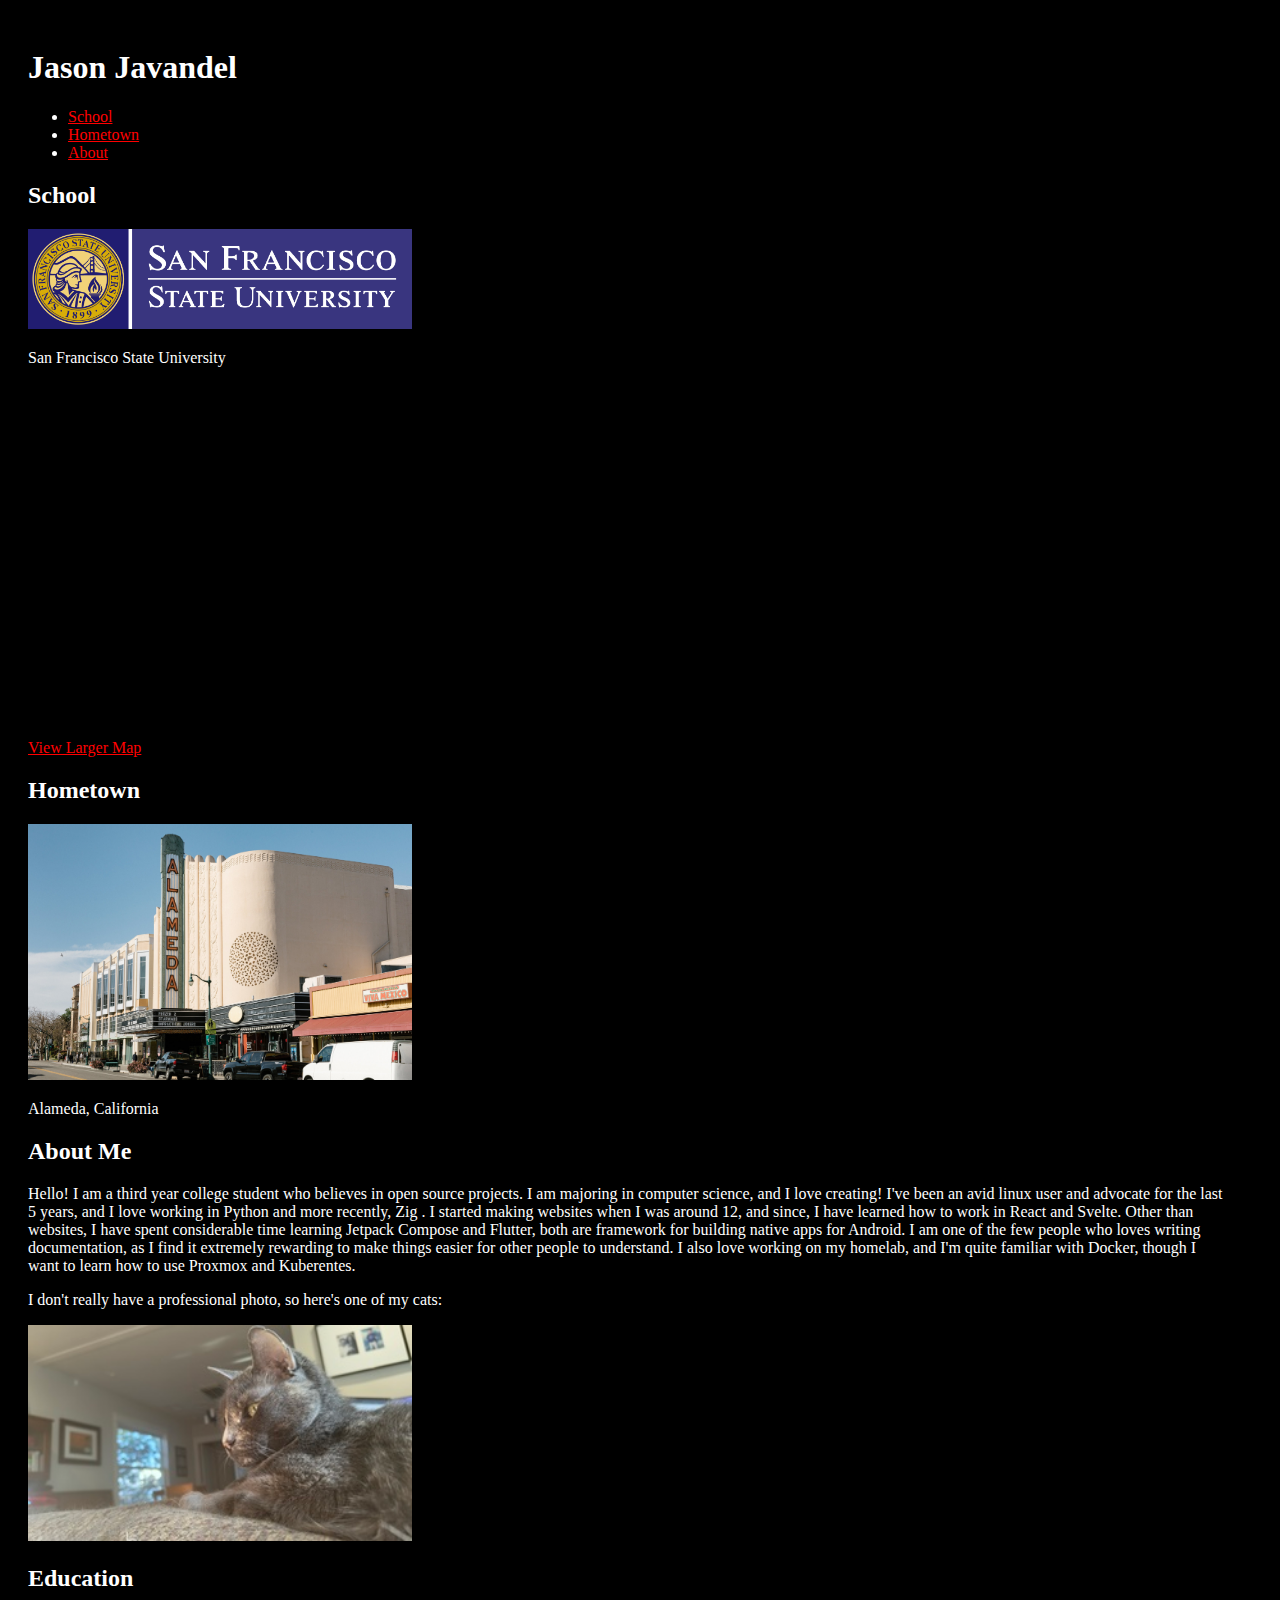
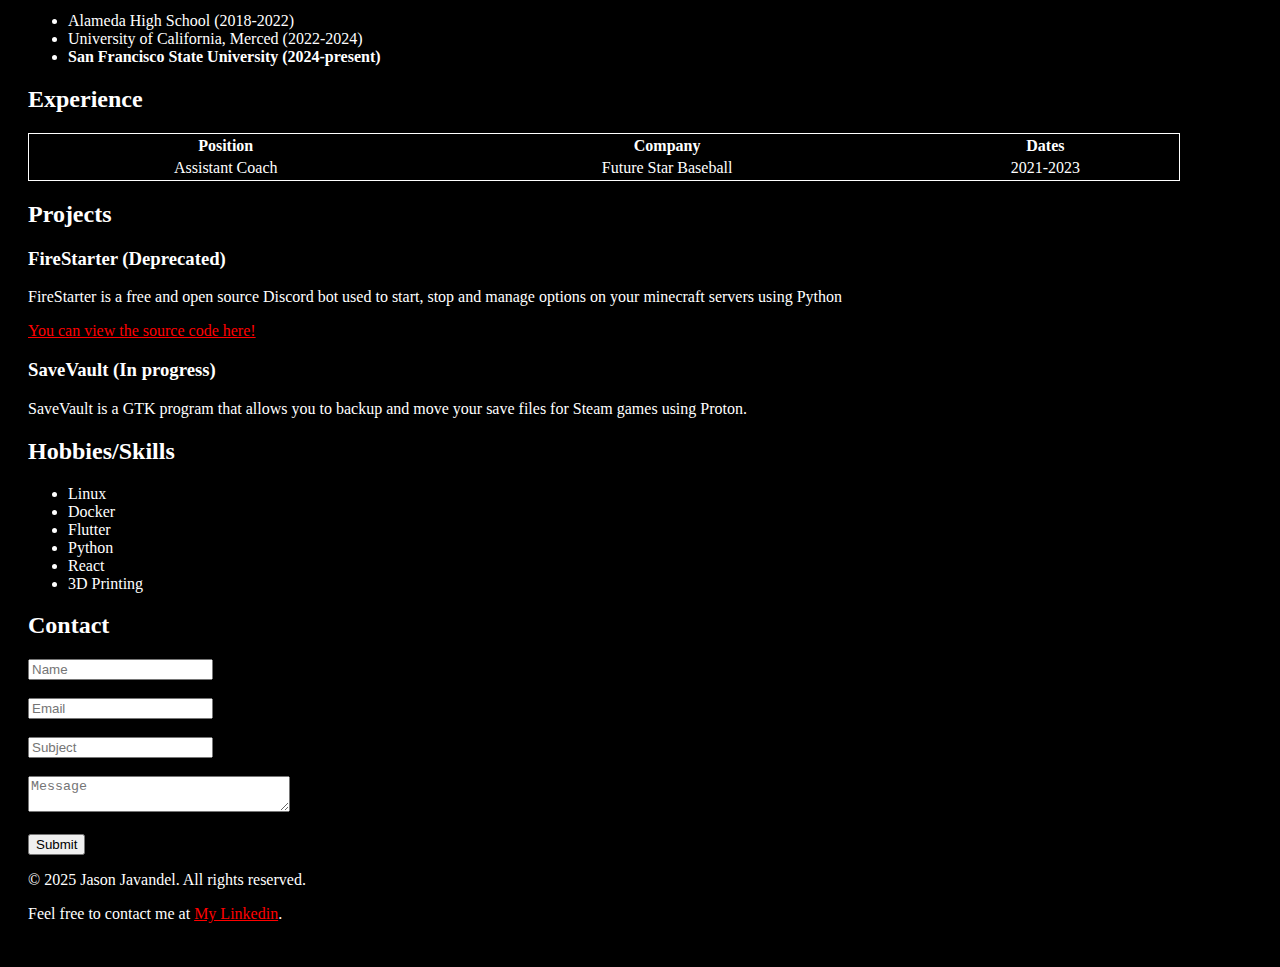
<file: assignments/assignment-2/index.html>
<!DOCTYPE html>
<html lang="en">
<head>
  <meta charset="UTF-8">
  <title>Jason Javandel - Portfolio</title>
  <meta name="viewport" content="width=device-width, initial-scale=1">
  <meta name="description" content="Portfolio website for Jason Javandel">
  <meta name="keywords" content="Jason Javandel, Portfolio, Web Development, Computer Science, Linux, Python, Flutter, React, Open Source">
  <link rel="icon" type="image/x-icon" href="images/favicon.ico">
</head>
<body style="background-color:black; color:white; padding:20px;">
  <header>
    <h1>Jason Javandel</h1>
  </header>
  <nav>
    <ul>
      <li><a href="#school" style="color: red;">School</a></li>
      <li><a href="#hometown" style="color: red;">Hometown</a></li>
      <li><a href="#about" style="color: red;">About</a></li>
    </ul>
  </nav>
  <main>
    <section id="school">
      <h2>School</h2>
      <img src="images/sfsu-logo.jpg" alt="San Francisco State University Logo" style="width:30vw; max-width: 400px;">
      <p>San Francisco State University</p>
      <!-- iframe to OpenStreetMap -->
      <iframe width="425" height="350" src="https://www.openstreetmap.org/export/embed.html?bbox=-122.48618602752687%2C37.718972229628875%2C-122.47671246528627%2C37.73013144497156&amp;layer=mapnik" style="border: 1px solid black"></iframe>
      <br>
      <a href="https://www.openstreetmap.org/?#map=17/37.724552/-122.481449" style="color:red">View Larger Map</a>
    </section>
    <section id="hometown">
      <h2>Hometown</h2>
      <img src="images/alameda.jpg" alt="Alameda Movie Theatre" style="width:30vw; max-width: 400px;">
      <p>Alameda, California</p>
    </section>
    <section id="about" style="max-width: 1200px;">
      <h2>About Me</h2>
      <p>
        Hello! I am a third year college student who believes in open source projects. I am majoring in computer science, and I love creating! I've been an avid linux user and advocate for the last 5 years, and I love working in Python and more recently, Zig . I started making websites when I was around 12, and since, I have learned how to work in React and Svelte. Other than websites, I have spent considerable time learning Jetpack Compose and Flutter, both are framework for building native apps for Android. I am one of the few people who loves writing documentation, as I find it extremely rewarding to make things easier for other people to understand. I also love working on my homelab, and I'm quite familiar with Docker, though I want to learn how to use Proxmox and Kuberentes.
      </p>
      <p>I don't really have a professional photo, so here's one of my cats:</p>
      <img src="images/holly.jpg" alt="A picture of a black cat on a couch" style="width:30vw; max-width: 400px;">
    </section>
    <section id="education">
      <h2>Education</h2>
      <ul>
        <li>Alameda High School (2018-2022)</li>
        <li>University of California, Merced (2022-2024)</li>
        <li style="font-weight:bold">San Francisco State University (2024-present)</li>
      </ul>
    </section>
    <section id="experience">
      <h2>Experience</h2>
      <table style="border:1px solid; width:90vw; max-width: 1400px;">
        <tr>
          <th>Position</th>
          <th>Company</th>
          <th>Dates</th>
        </tr>
        <tr>
          <td style="text-align: center;">Assistant Coach</td>
          <td style="text-align: center;">Future Star Baseball</td>
          <td style="text-align: center;">2021-2023</td>
        </tr>
      </table>
    </section>
    <section id="projects">
      <h2>Projects</h2>
      <article>
        <div>
          <h3>FireStarter (Deprecated)</h3>
          <p> FireStarter is a free and open source Discord bot used to start, stop and manage options on your minecraft servers using Python  </p>
          <a href="https://github.com/cherryyeti/FireStarter" style="color: red;" rel="noreferrer" target="_blank">You can view the source code here!</a>
        </div>
        <div>
          <h3>SaveVault (In progress)</h3>
          <p> SaveVault is a GTK program that allows you to backup and move your save files for Steam games using Proton.</p>
        </div>
      </article>
    </section>
    <section>
      <h2>Hobbies/Skills</h2>
      <ul>
        <li>Linux</li>
        <li>Docker</li>
        <li>Flutter</li>
        <li>Python</li>
        <li>React</li>
        <li>3D Printing</li>
      </ul>
    </section>
    <section id="contact">
      <h2>Contact</h2>
      <form>
        <input placeholder="Name" required>
        <br>
        <br>
        <input type="text" name="email" placeholder="Email"  pattern="\w+@\w+\.\w+" required>
        <br>
        <br>
        <input placeholder="Subject" required>
        <br>
        <br>

        <textarea placeholder="Message" required style="width:20vw; max-width:600px"></textarea>
        <br>
        <br>
        <input type="submit" value="Submit">
      </form>
    </section>
  </main>
  <footer>
    <p>&copy; 2025 Jason Javandel. All rights reserved.</p>
    <p>Feel free to contact me at <a href="https://www.linkedin.com/in/jason-javandel-b35348262/" style="color: red;" rel="noreferrer" target="_blank">My Linkedin</a>.</p>
  </footer>
</body>
</html>
</file>
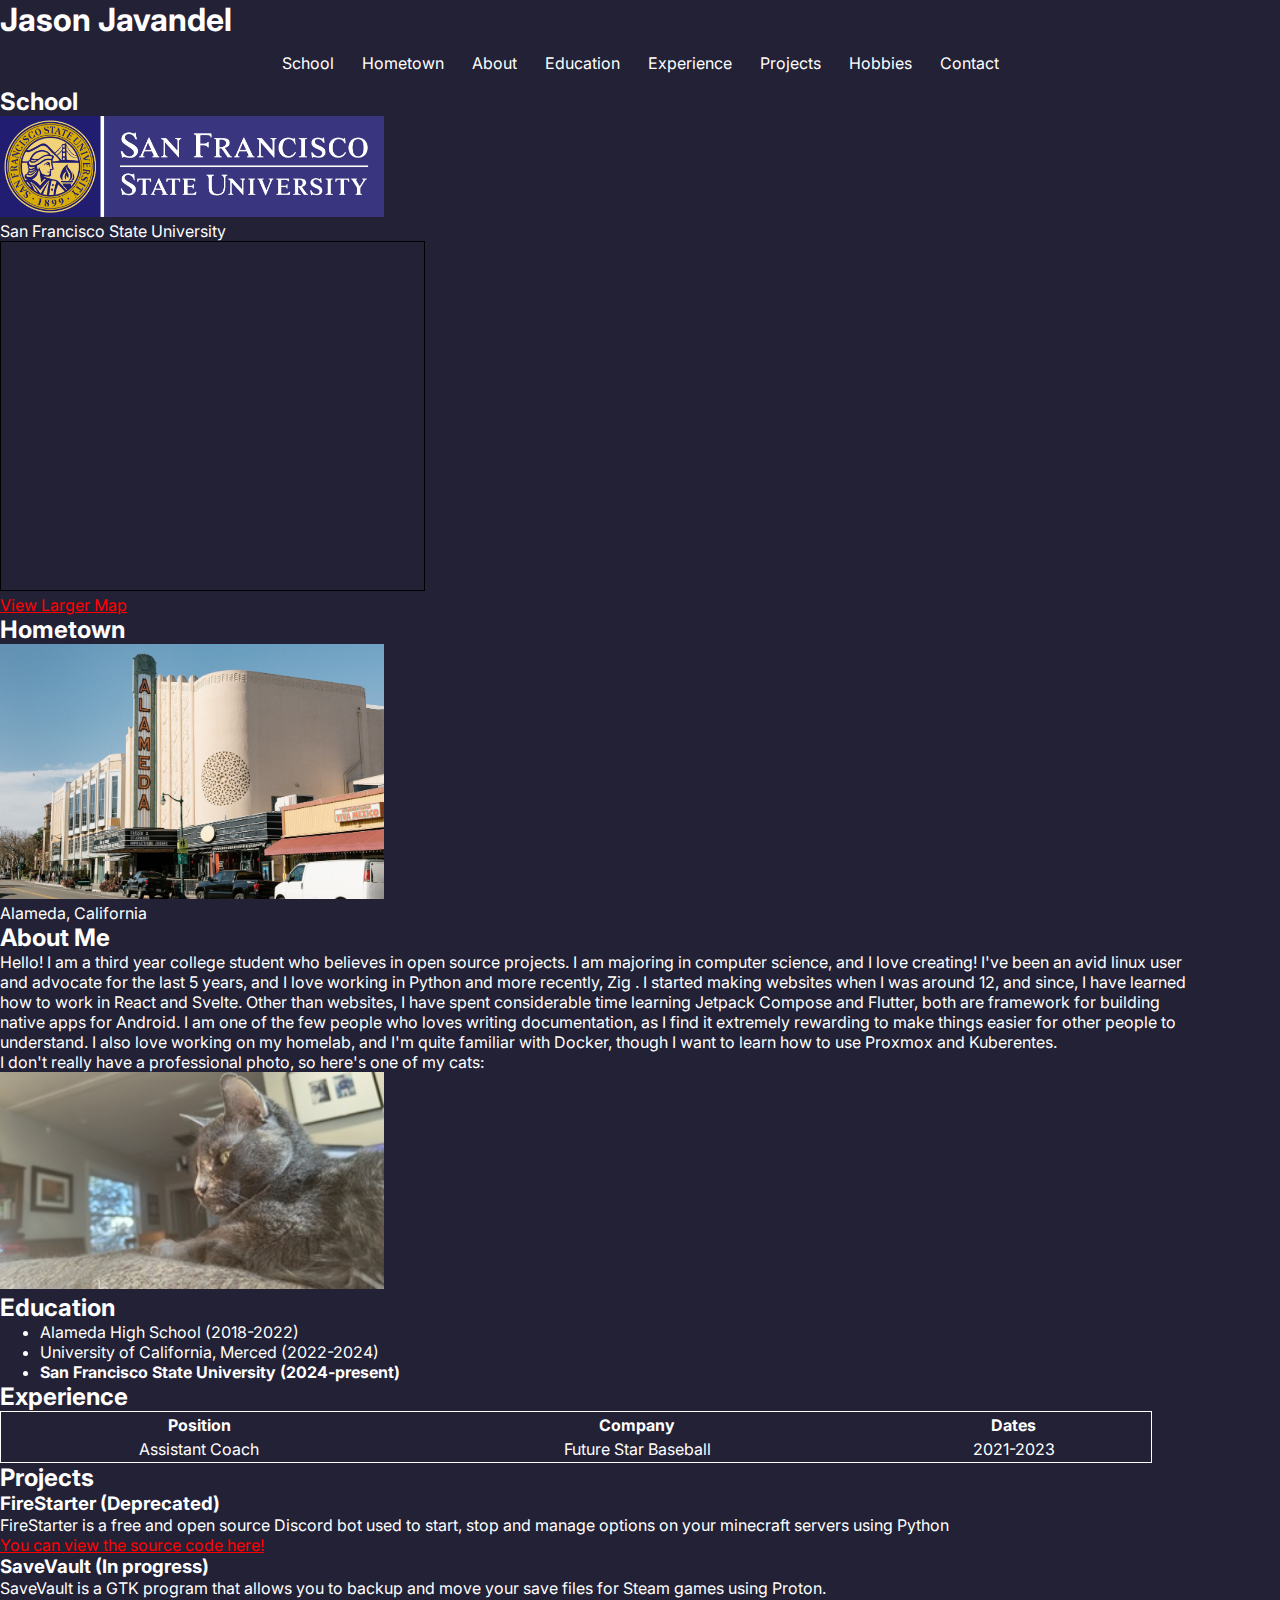
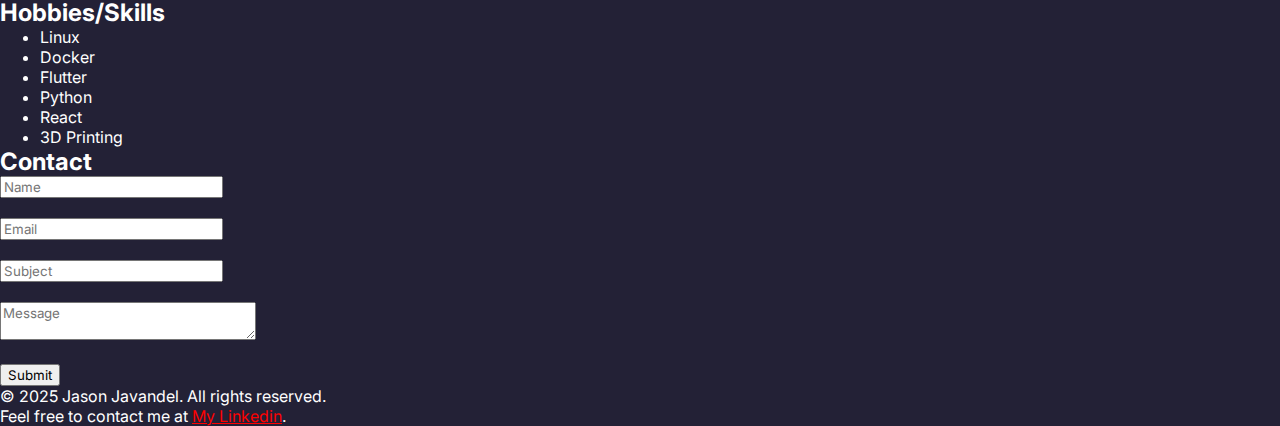
<file: assignments/assignment-3/index.html>
<!DOCTYPE html>
<html lang="en">
<head>
  <meta charset="UTF-8">
  <title>Jason Javandel - Portfolio</title>
  <meta name="viewport" content="width=device-width, initial-scale=1">
  <meta name="description" content="Portfolio website for Jason Javandel">
  <meta name="keywords" content="Jason Javandel, Portfolio, Web Development, Computer Science, Linux, Python, Flutter, React, Open Source">
  <link rel="icon" type="image/x-icon" href="images/favicon.ico">
  <link rel="stylesheet" href="index.css">
</head>
<body>
  <header>
    <h1>Jason Javandel</h1>
  </header>
  <nav>
    <ul>
      <li><a href="#school">School</a></li>
      <li><a href="#hometown">Hometown</a></li>
      <li><a href="#about">About</a></li>
      <li><a href="#education">Education</a></li>
      <li><a href="#experience">Experience</a></li>
      <li><a href="#projects">Projects</a></li>
      <li><a href="#hobbies">Hobbies</a></li>
      <li><a href="#contact">Contact</a></li>
    </ul>
  </nav>
  <main>
    <section id="school">
      <h2>School</h2>
      <img src="images/sfsu-logo.jpg" alt="San Francisco State University Logo" style="width:30vw; max-width: 400px;">
      <p>San Francisco State University</p>
      <!-- iframe to OpenStreetMap -->
      <iframe width="425" height="350" src="https://www.openstreetmap.org/export/embed.html?bbox=-122.48618602752687%2C37.718972229628875%2C-122.47671246528627%2C37.73013144497156&amp;layer=mapnik" style="border: 1px solid black"></iframe>
      <br>
      <a href="https://www.openstreetmap.org/?#map=17/37.724552/-122.481449" style="color:red">View Larger Map</a>
    </section>
    <section id="hometown">
      <h2>Hometown</h2>
      <img src="images/alameda.jpg" alt="Alameda Movie Theatre" style="width:30vw; max-width: 400px;">
      <p>Alameda, California</p>
    </section>
    <section id="about" style="max-width: 1200px;">
      <h2>About Me</h2>
      <p>
        Hello! I am a third year college student who believes in open source projects. I am majoring in computer science, and I love creating! I've been an avid linux user and advocate for the last 5 years, and I love working in Python and more recently, Zig . I started making websites when I was around 12, and since, I have learned how to work in React and Svelte. Other than websites, I have spent considerable time learning Jetpack Compose and Flutter, both are framework for building native apps for Android. I am one of the few people who loves writing documentation, as I find it extremely rewarding to make things easier for other people to understand. I also love working on my homelab, and I'm quite familiar with Docker, though I want to learn how to use Proxmox and Kuberentes.
      </p>
      <p>I don't really have a professional photo, so here's one of my cats:</p>
      <img src="images/holly.jpg" alt="A picture of a black cat on a couch" style="width:30vw; max-width: 400px;">
    </section>
    <section id="education">
      <h2>Education</h2>
      <ul>
        <li>Alameda High School (2018-2022)</li>
        <li>University of California, Merced (2022-2024)</li>
        <li style="font-weight:bold">San Francisco State University (2024-present)</li>
      </ul>
    </section>
    <section id="experience">
      <h2>Experience</h2>
      <table style="border:1px solid; width:90vw; max-width: 1400px;">
        <tr>
          <th>Position</th>
          <th>Company</th>
          <th>Dates</th>
        </tr>
        <tr>
          <td style="text-align: center;">Assistant Coach</td>
          <td style="text-align: center;">Future Star Baseball</td>
          <td style="text-align: center;">2021-2023</td>
        </tr>
      </table>
    </section>
    <section id="projects">
      <h2>Projects</h2>
      <article>
        <div>
          <h3>FireStarter (Deprecated)</h3>
          <p> FireStarter is a free and open source Discord bot used to start, stop and manage options on your minecraft servers using Python  </p>
          <a href="https://github.com/cherryyeti/FireStarter" style="color: red;" rel="noreferrer" target="_blank">You can view the source code here!</a>
        </div>
        <div>
          <h3>SaveVault (In progress)</h3>
          <p> SaveVault is a GTK program that allows you to backup and move your save files for Steam games using Proton.</p>
        </div>
      </article>
    </section>
    <section id="hobbies">
      <h2>Hobbies/Skills</h2>
      <ul>
        <li>Linux</li>
        <li>Docker</li>
        <li>Flutter</li>
        <li>Python</li>
        <li>React</li>
        <li>3D Printing</li>
      </ul>
    </section>
    <section id="contact">
      <h2>Contact</h2>
      <form>
        <input placeholder="Name" required>
        <br>
        <br>
        <input type="text" name="email" placeholder="Email"  pattern="\w+@\w+\.\w+" required>
        <br>
        <br>
        <input placeholder="Subject" required>
        <br>
        <br>

        <textarea placeholder="Message" required style="width:20vw; max-width:600px"></textarea>
        <br>
        <br>
        <input type="submit" value="Submit">
      </form>
    </section>
  </main>
  <footer>
    <p>&copy; 2025 Jason Javandel. All rights reserved.</p>
    <p>Feel free to contact me at <a href="https://www.linkedin.com/in/jason-javandel-b35348262/" style="color: red;" rel="noreferrer" target="_blank">My Linkedin</a>.</p>
  </footer>
</body>
</html>
</file>
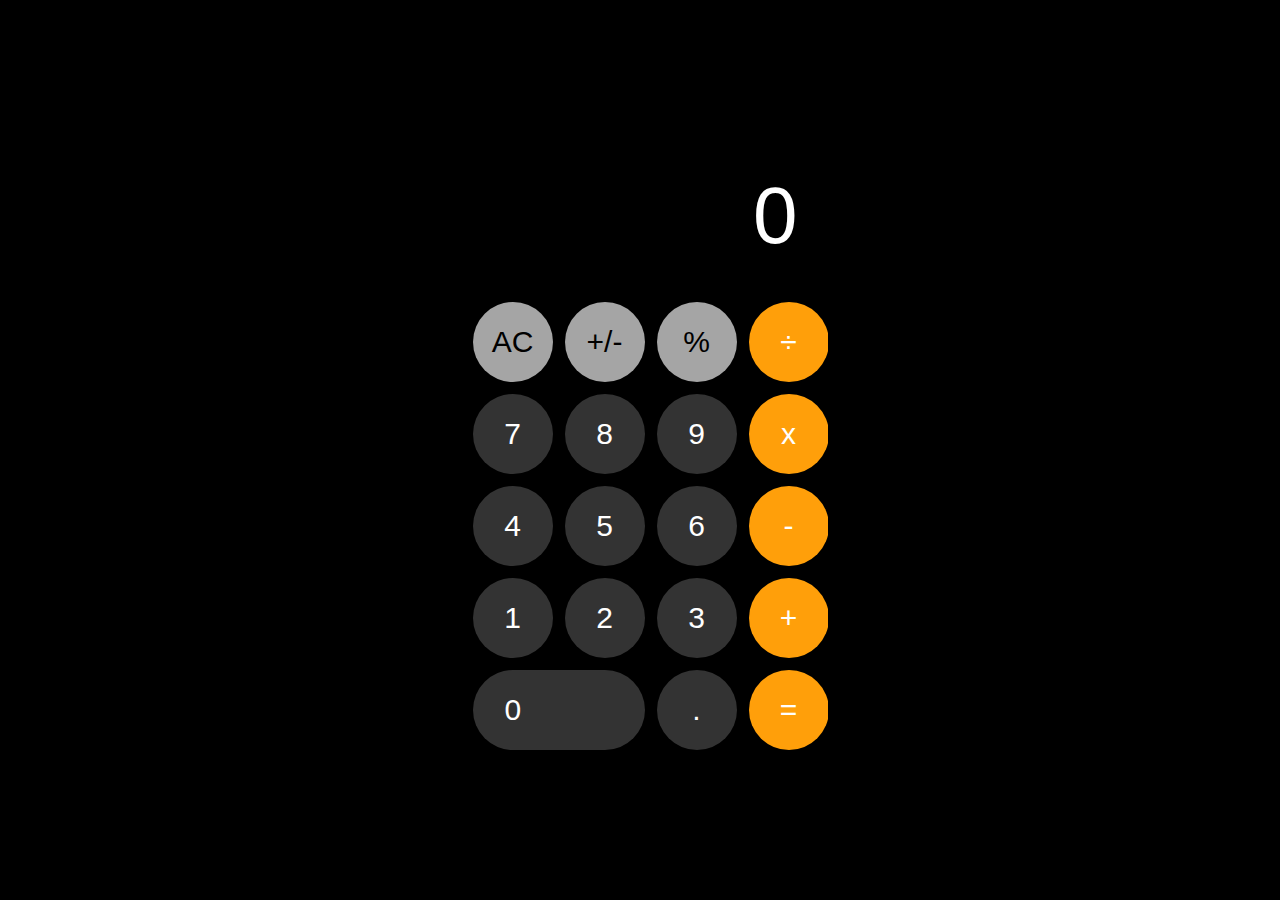
<file: assignments/assignment-4/calculator.html>
<!DOCTYPE html>
<html lang="en">
<head>
    <meta charset="UTF-8">
    <meta name="viewport" content="width=device-width, initial-scale=1.0">
    <title>Calculator</title>
    <link rel="stylesheet" href="./styles/calculator.css">
</head>
<body>
    <div class="calculator">
        <div class="display">0</div>
        <div class="buttons">
            <button class="utility">AC</button>
            <button class="utility">+/-</button>
            <button class="utility">%</button>
            <button class="operation">÷</button>
            
            <button class="number">7</button>
            <button class="number">8</button>
            <button class="number">9</button>
            <button class="operation">x</button>
            
            <button class="number">4</button>
            <button class="number">5</button>
            <button class="number">6</button>
            <button class="operation">-</button>
            
            <button class="number">1</button>
            <button class="number">2</button>
            <button class="number">3</button>
            <button class="operation">+</button>
            
            <button class="number zero">0</button>
            <button class="number">.</button>
            <button class="operation equals">=</button>
        </div>
    </div>
    <script src="./scripts/calculator.js"></script>
</body>
</html>
</file>
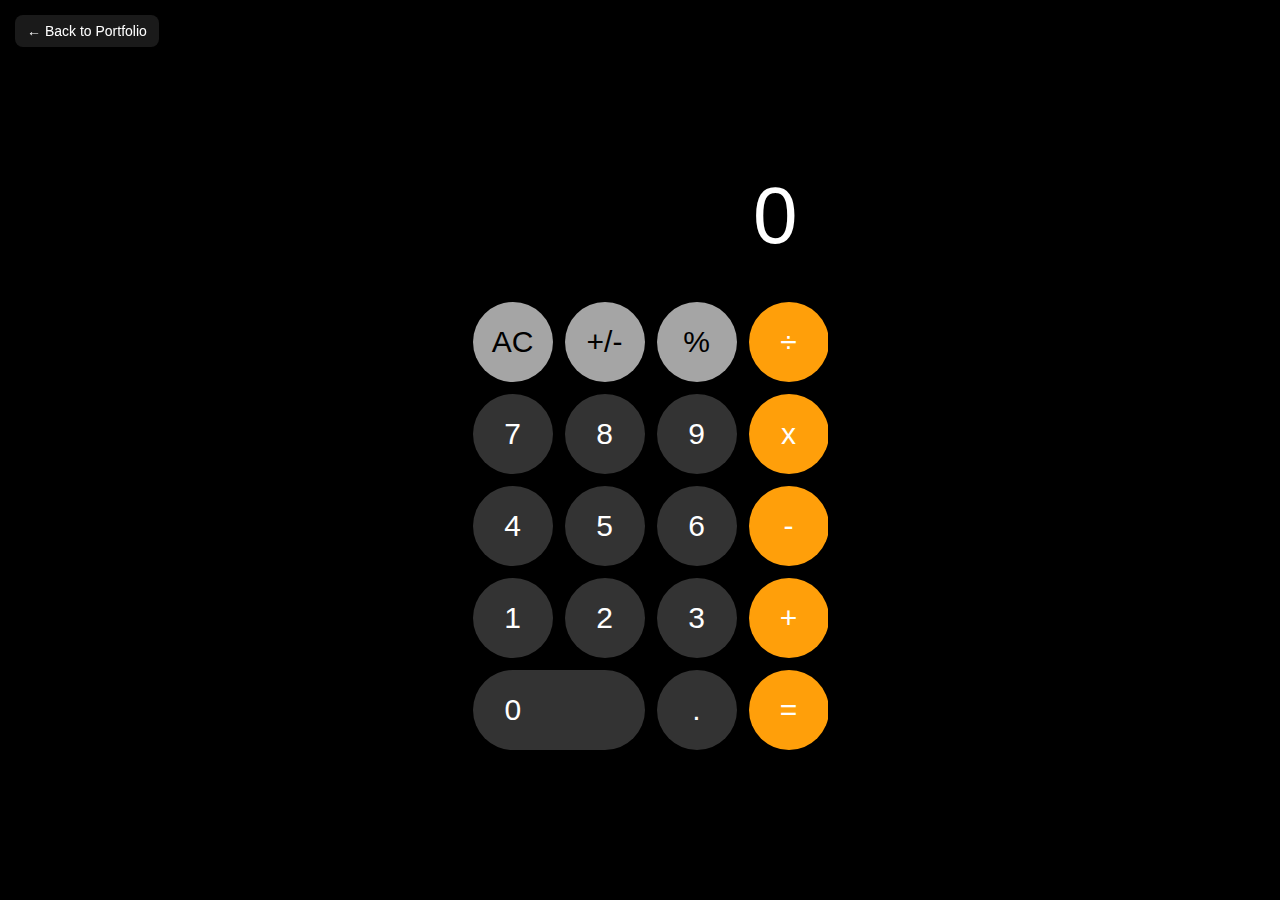
<file: assignments/final/calculator.html>
<!DOCTYPE html>
<html lang="en">
<head>
    <meta charset="UTF-8">
    <meta name="viewport" content="width=device-width, initial-scale=1.0">
    <title>Calculator</title>
    <link rel="stylesheet" href="./styles/calculator.css">
</head>
<body>
    <a href="./index.html" class="back-link">
        ← Back to Portfolio
    </a>
    <div class="calculator">
        <div class="display">0</div>
        <div class="buttons">
            <button class="utility">AC</button>
            <button class="utility">+/-</button>
            <button class="utility">%</button>
            <button class="operation">÷</button>
            
            <button class="number">7</button>
            <button class="number">8</button>
            <button class="number">9</button>
            <button class="operation">x</button>
            
            <button class="number">4</button>
            <button class="number">5</button>
            <button class="number">6</button>
            <button class="operation">-</button>
            
            <button class="number">1</button>
            <button class="number">2</button>
            <button class="number">3</button>
            <button class="operation">+</button>
            
            <button class="number zero">0</button>
            <button class="number">.</button>
            <button class="operation equals">=</button>
        </div>
    </div>
    <script src="./scripts/calculator.js"></script>
</body>
</html>
</file>
<file: assignments/assignment-3/index.css>
@import url('https://fonts.googleapis.com/css2?family=Inter:ital,opsz,wght@0,14..32,100..900;1,14..32,100..900&family=Nunito:ital,wght@0,200..1000;1,200..1000&family=Roboto:ital,wght@0,100;0,300;0,400;0,500;0,700;0,900;1,100;1,300;1,400;1,500;1,700;1,900&family=Urbanist:ital,wght@0,100..900;1,100..900&display=swap');
*{
  box-sizing: border-box;
  margin: 0;
  font-family: "Inter", sans-serif;
}

body {
  background-color: #232136;
  color:white;
}
nav {
  background-color: #232136;
  position: sticky;
  top: 0;
  overflow: hidden;
  display: flex;
  justify-content: center;
  align-items: center;
}

nav ul {
  padding: 0;
  margin: 0;
  display: flex;
  list-style: none;
}

nav li {
  display: block;
  color: #f2f2f2;
  text-align: center;
  padding: 14px;
  text-decoration: none;
  transition: transform 300ms ease;
}

nav li a {
  color: white;
  text-decoration: none;
  display: inline-block;
  transition: transform 300ms ease;
}

nav li a:hover {
  transform: scale(1.2);
}
</file>
<file: assignments/assignment-4/styles/calculator.css>
* {
  margin: 0;
  padding: 0;
  box-sizing: border-box;
  font-family: -apple-system, BlinkMacSystemFont, "Segoe UI", Roboto, sans-serif;
}

body {
  background-color: #000;
  display: flex;
  justify-content: center;
  align-items: center;
  height: 100vh;
}

.calculator {
  background-color: #000;
  width: 100%;
  max-width: 375px;
  border-radius: 20px;
  overflow: hidden;
  padding: 20px;
}

.display {
  text-align: right;
  color: white;
  font-size: 80px;
  font-weight: 300;
  margin-bottom: 20px;
  padding: 20px 10px;
  overflow: hidden;
  text-overflow: ellipsis;
  white-space: nowrap;
  min-height: 120px;
}

.buttons {
  display: grid;
  grid-template-columns: repeat(4, 1fr);
  grid-gap: 12px;
}

button {
  border: none;
  border-radius: 50%;
  font-size: 30px;
  height: 80px;
  width: 80px;
  cursor: pointer;
  display: flex;
  align-items: center;
  justify-content: center;
  transition: filter 0.2s;
}

button:active {
  filter: brightness(130%);
}

.number {
  background-color: #333333;
  color: white;
}

.utility {
  background-color: #a5a5a5;
  color: black;
}

.operation {
  background-color: #ff9f0a;
  color: white;
}

.zero {
  grid-column: span 2;
  width: 100%;
  border-radius: 40px;
  padding-left: 32px;
  justify-content: flex-start;
}

@media (max-width: 400px) {
  .calculator {
    padding: 10px;
  }

  button {
    height: 70px;
    width: 70px;
    font-size: 26px;
  }

  .display {
    font-size: 60px;
    min-height: 100px;
  }
}
</file>
<file: assignments/final/styles/calculator.css>
* {
  margin: 0;
  padding: 0;
  box-sizing: border-box;
  font-family: -apple-system, BlinkMacSystemFont, "Segoe UI", Roboto, sans-serif;
}

body {
  background-color: #000;
  display: flex;
  justify-content: center;
  align-items: center;
  height: 100vh;
}

.calculator {
  background-color: #000;
  width: 100%;
  max-width: 375px;
  border-radius: 20px;
  overflow: hidden;
  padding: 20px;
}

.display {
  text-align: right;
  color: white;
  font-size: 80px;
  font-weight: 300;
  margin-bottom: 20px;
  padding: 20px 10px;
  overflow: hidden;
  text-overflow: ellipsis;
  white-space: nowrap;
  min-height: 120px;
}

.buttons {
  display: grid;
  grid-template-columns: repeat(4, 1fr);
  grid-gap: 12px;
}

button {
  border: none;
  border-radius: 50%;
  font-size: 30px;
  height: 80px;
  width: 80px;
  cursor: pointer;
  display: flex;
  align-items: center;
  justify-content: center;
  transition: filter 0.2s;
}

button:active {
  filter: brightness(130%);
}

.number {
  background-color: #333333;
  color: white;
}

.utility {
  background-color: #a5a5a5;
  color: black;
}

.operation {
  background-color: #ff9f0a;
  color: white;
}

.zero {
  grid-column: span 2;
  width: 100%;
  border-radius: 40px;
  padding-left: 32px;
  justify-content: flex-start;
}

@media (max-width: 400px) {
  .calculator {
    padding: 10px;
  }

  button {
    height: 70px;
    width: 70px;
    font-size: 26px;
  }

  .display {
    font-size: 60px;
    min-height: 100px;
  }
}
.back-link {
  position: fixed;
  top: 15px;
  left: 15px;
  color: #fff;
  text-decoration: none;
  padding: 8px 12px;
  background-color: rgba(255, 255, 255, 0.1);
  border-radius: 8px;
  font-size: 14px;
  transition: background-color 0.2s;
  display: flex;
  align-items: center;
  gap: 5px;
}

.back-link:hover {
  background-color: rgba(255, 255, 255, 0.2);
}
</file>
